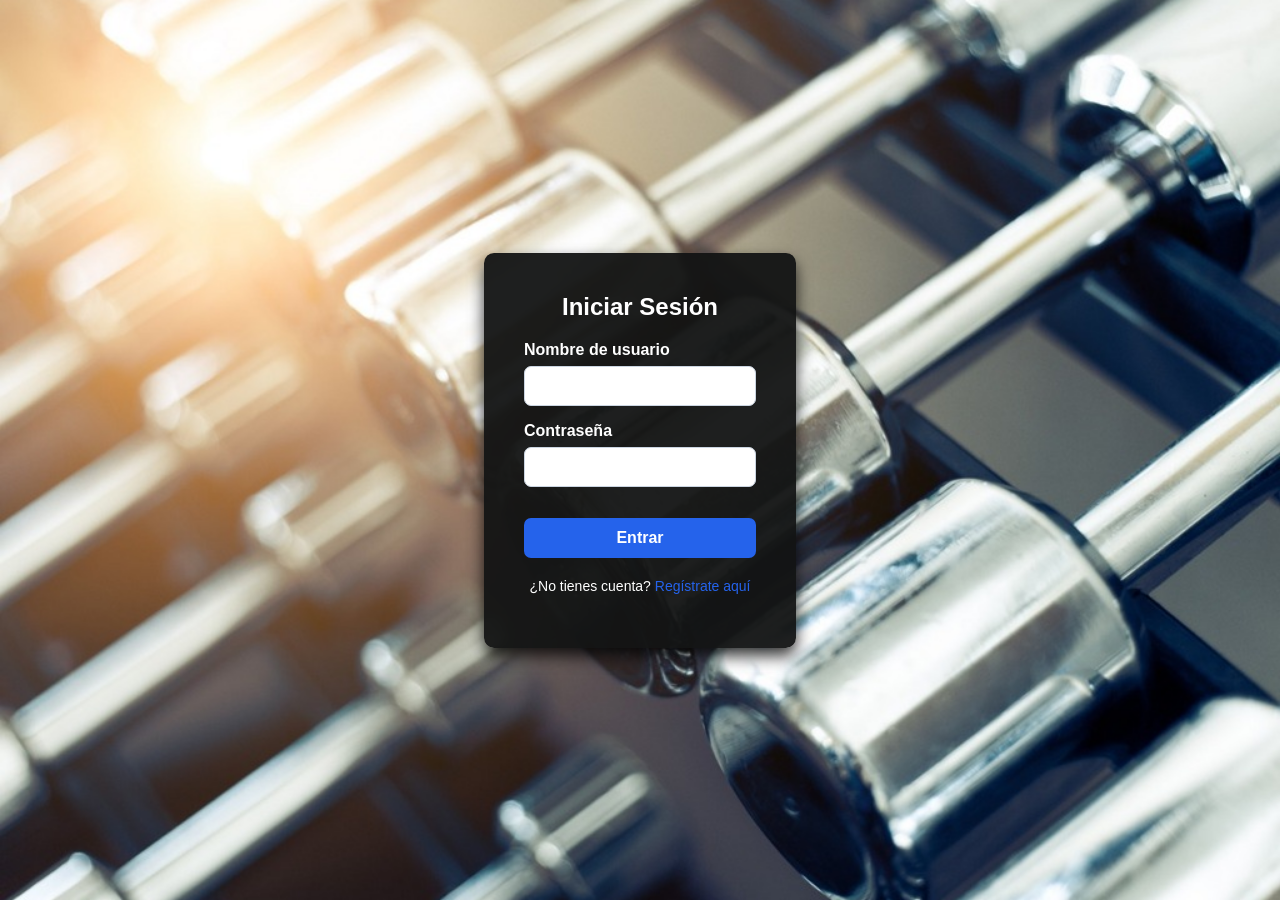
<file: src/main/resources/static/login.html>
<!DOCTYPE html>
<html lang="es">
<head>
    <meta charset="UTF-8">
    <meta name="viewport" content="width=device-width, initial-scale=1.0">
    <title>Iniciar Sesión - Mi Peso</title>
    <link rel="stylesheet" href="styleLogReg.css">
    <script src="auth.js" defer></script>
</head>
<body>
    <main>
        <section class="card" style="max-width: 600px; margin: 40px auto;">
            <div id="estilosForm">
                <h2>Iniciar Sesión</h2>

                <form id="loginForm" action="/login" method="post" >
                    <label>
                        Nombre de usuario
                        <input type="text" name="username" required>
                    </label>
                    <label>
                        Contraseña
                        <input type="password" name="password" required>
                    </label>
                    
                    <button type="submit" style="margin-top: 15px;">Entrar</button>
                </form>

                <div id="mensajeError" style="color: #dc2626; margin-top: 15px; display: none; font-weight: bold;">
                    Usuario o contraseña incorrectos.
                </div>

                <div id="mensajeLogout" style="color: #16a34a; margin-top: 15px; display: none; font-weight: bold;">
                    Has cerrado sesión correctamente.
                </div>

                <p style="margin-top: 20px; text-align: center;">
                    ¿No tienes cuenta? <a href="/registro.html">Regístrate aquí</a>
                </p>    
            </div>
            
        </section>
    </main>
</body>
</html>
</file>
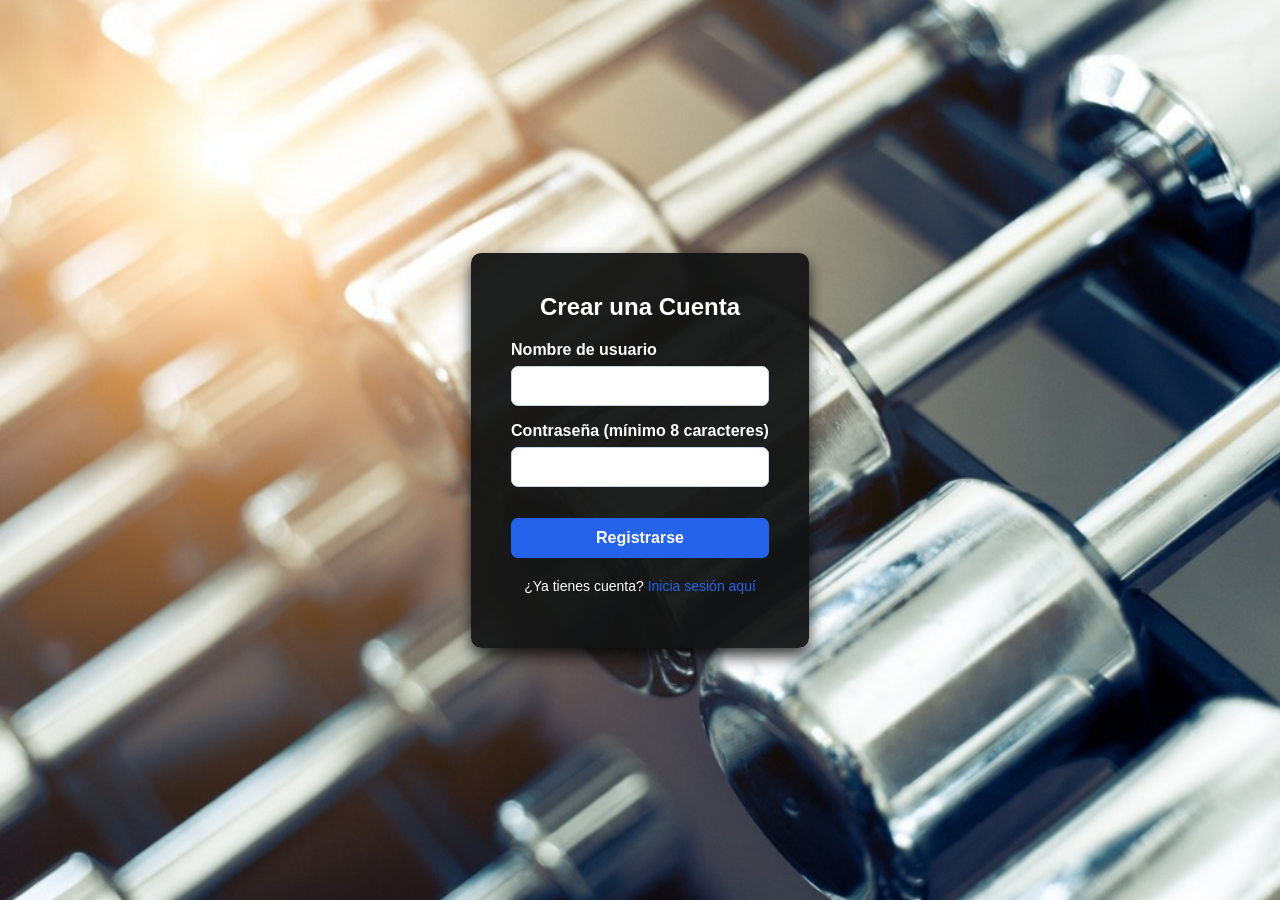
<file: src/main/resources/static/registro.html>
<!DOCTYPE html>
<html lang="es">
<head>
    <meta charset="UTF-8">
    <meta name="viewport" content="width=device-width, initial-scale=1.0">
    <title>Registro - Mi Peso</title>
    <link rel="stylesheet" href="styleLogReg.css">
    <script src="auth.js" defer></script>
</head>
<body>
<main>
    <section class="card" style="max-width: 400px; margin: 40px auto;">
        <div id="registroForm">
            <h2>Crear una Cuenta</h2>
            <form action="/registro" method="post">
                <label>
                    Nombre de usuario
                    <input type="text" id="username" required minlength="3" maxlength="20">
                </label>
                <label>
                    Contraseña (mínimo 8 caracteres)
                    <input type="password" id="password" required minlength="8" maxlength="100">
                </label>
                <button type="submit" style="margin-top: 15px;">Registrarse</button>
            </form>

            <p id="mensaje" style="margin-top: 15px; font-weight: bold;"></p>

            <p style="margin-top: 20px; text-align: center;">
            ¿Ya tienes cuenta? <a href="/login.html">Inicia sesión aquí</a>
            </p>
        </div>
        
    </section>
</main>
</body>
</html>
</file>
<file: src/main/resources/static/styleLogReg.css>
*, *::before, *::after {
    box-sizing: border-box;
}

html, body {
    height: 100%;
    margin: 0;
    padding: 0;
}

body {
    background-image: url("Gimnasio.jpg");
    background-repeat: no-repeat;
    background-position: center;
    background-size: cover;
    background-attachment: fixed; 
    font-family: 'Roboto', sans-serif;
    
    display: flex;
    justify-content: center;
    align-items: center;
    min-height: 100vh;
}

.card {
    display: flex;
    justify-content: center;
    align-items: center;
    width: 100%;
    padding: 20px;
}

#registroForm, #estilosForm {
    background-color: rgba(18, 19, 20, 0.95);
    font-family: 'Roboto', sans-serif;
    padding: 40px;
    border-radius: 10px;
    box-shadow: 0 8px 16px rgba(0, 0, 0, 0.8);
    width: 100%;
    max-width: 400px;
}

h2 {
    color: white;
    font-size: 24px;
    margin: 0 0 20px 0;
    text-align: center;
}
 
form {
    display: flex;
    flex-direction: column;
    gap: 16px;
    padding: 0;
}

label {
    display: flex;
    flex-direction: column;
    gap: 7px;
    font-weight: bold;
    color: white;
}

input {
    padding: 10px;
    border: 1px solid #cbd5e1;
    border-radius: 7px;
    font: inherit;
    background-color: #ffffff;
    color: #000000;
}

button {
    padding: 11px;
    border: 0;
    border-radius: 7px;
    background: #2563eb;
    color: white;
    font: inherit;
    font-weight: bold;
    cursor: pointer;
    transition: background-color 0.2s ease;
}

button:hover {
    background: #1d4ed8;
}

p {
    color: white;
    font-size: 14px;
    margin-top: 15px;
    text-align: center;
}

a {
    color: #2563eb;
    text-decoration: none;
}

a:hover {
    text-decoration: underline;
}
</file>
